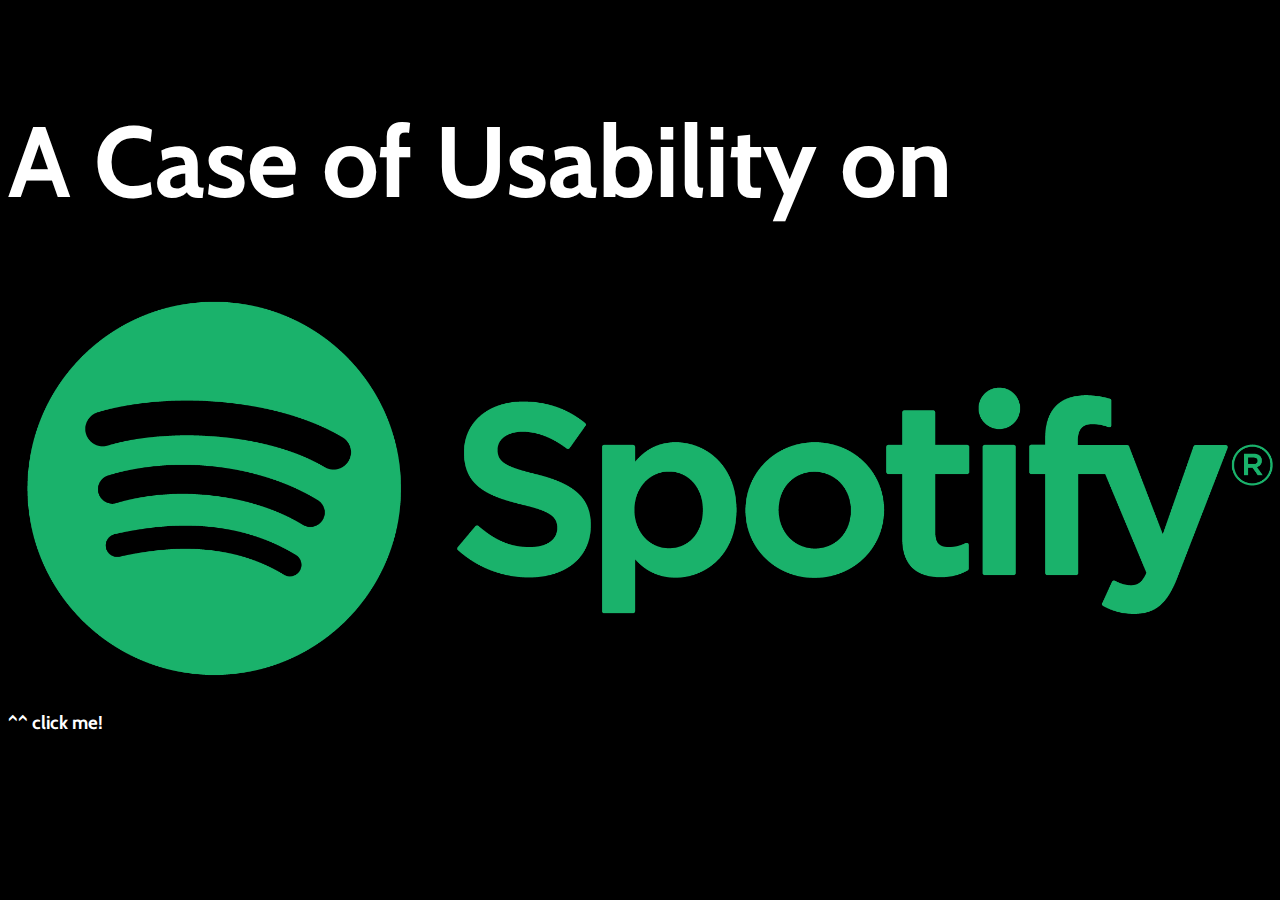
<file: index.html>
<!doctype html>
<html lang="en">
<head>
    <!-- meta tags, links to css, etc. -->
    <meta charset="utf-8">
    <meta name="viewport" content="width=device-width, initial-scale=1">
    <title>Spotify Usability</title>
    <link href="https://cdn.jsdelivr.net/npm/bootstrap@5.3.1/dist/css/bootstrap.min.css" rel="stylesheet" integrity="sha384-4bw+/aepP/YC94hEpVNVgiZdgIC5+VKNBQNGCHeKRQN+PtmoHDEXuppvnDJzQIu9" crossorigin="anonymous">
    <link rel="stylesheet" href="assets/css/home.css">
    <link href='https://fonts.googleapis.com/css?family=Cabin' rel='stylesheet'>
    <style>
        body {
            font-family: 'Cabin';
        }
    </style>
</head>
<body style="background-color: black;" >

    <!-- visible content goes here -->
    <!-- load javascript after the page elements render -->
    <script src="https://cdn.jsdelivr.net/npm/bootstrap@5.3.1/dist/js/bootstrap.bundle.min.js" integrity="sha384-HwwvtgBNo3bZJJLYd8oVXjrBZt8cqVSpeBNS5n7C8IVInixGAoxmnlMuBnhbgrkm" crossorigin="anonymous"></script>
    <script src="assets/js/main.js"></script>
    <div class="container" style="color:white;">
        <div class="row">
            <div class="col-lg-7 col-md-10 col-8 offset-lg-1" style="margin-top: 100px;
            margin-bottom: 20px;">
                <h1> A Case of Usability on</h1>
            </div>
        </div>
        <div class="row">
            <div class="col-lg-8 col-md-10 col-12 offset-lg-4 offset-md-2">
                <a href="body.html">                
                    <img src="assets/img/logo.png" class="img" alt="Spotify Logo">
                </a>
            </div>
        </div>
        <div class="row">
            <div class="col-12 offset-lg-10 offset-md-8 offset-8">
                <h3>^^ click me!
                </h3>
            </div>
        </div>
    </div>
</body>
</html>
</file>
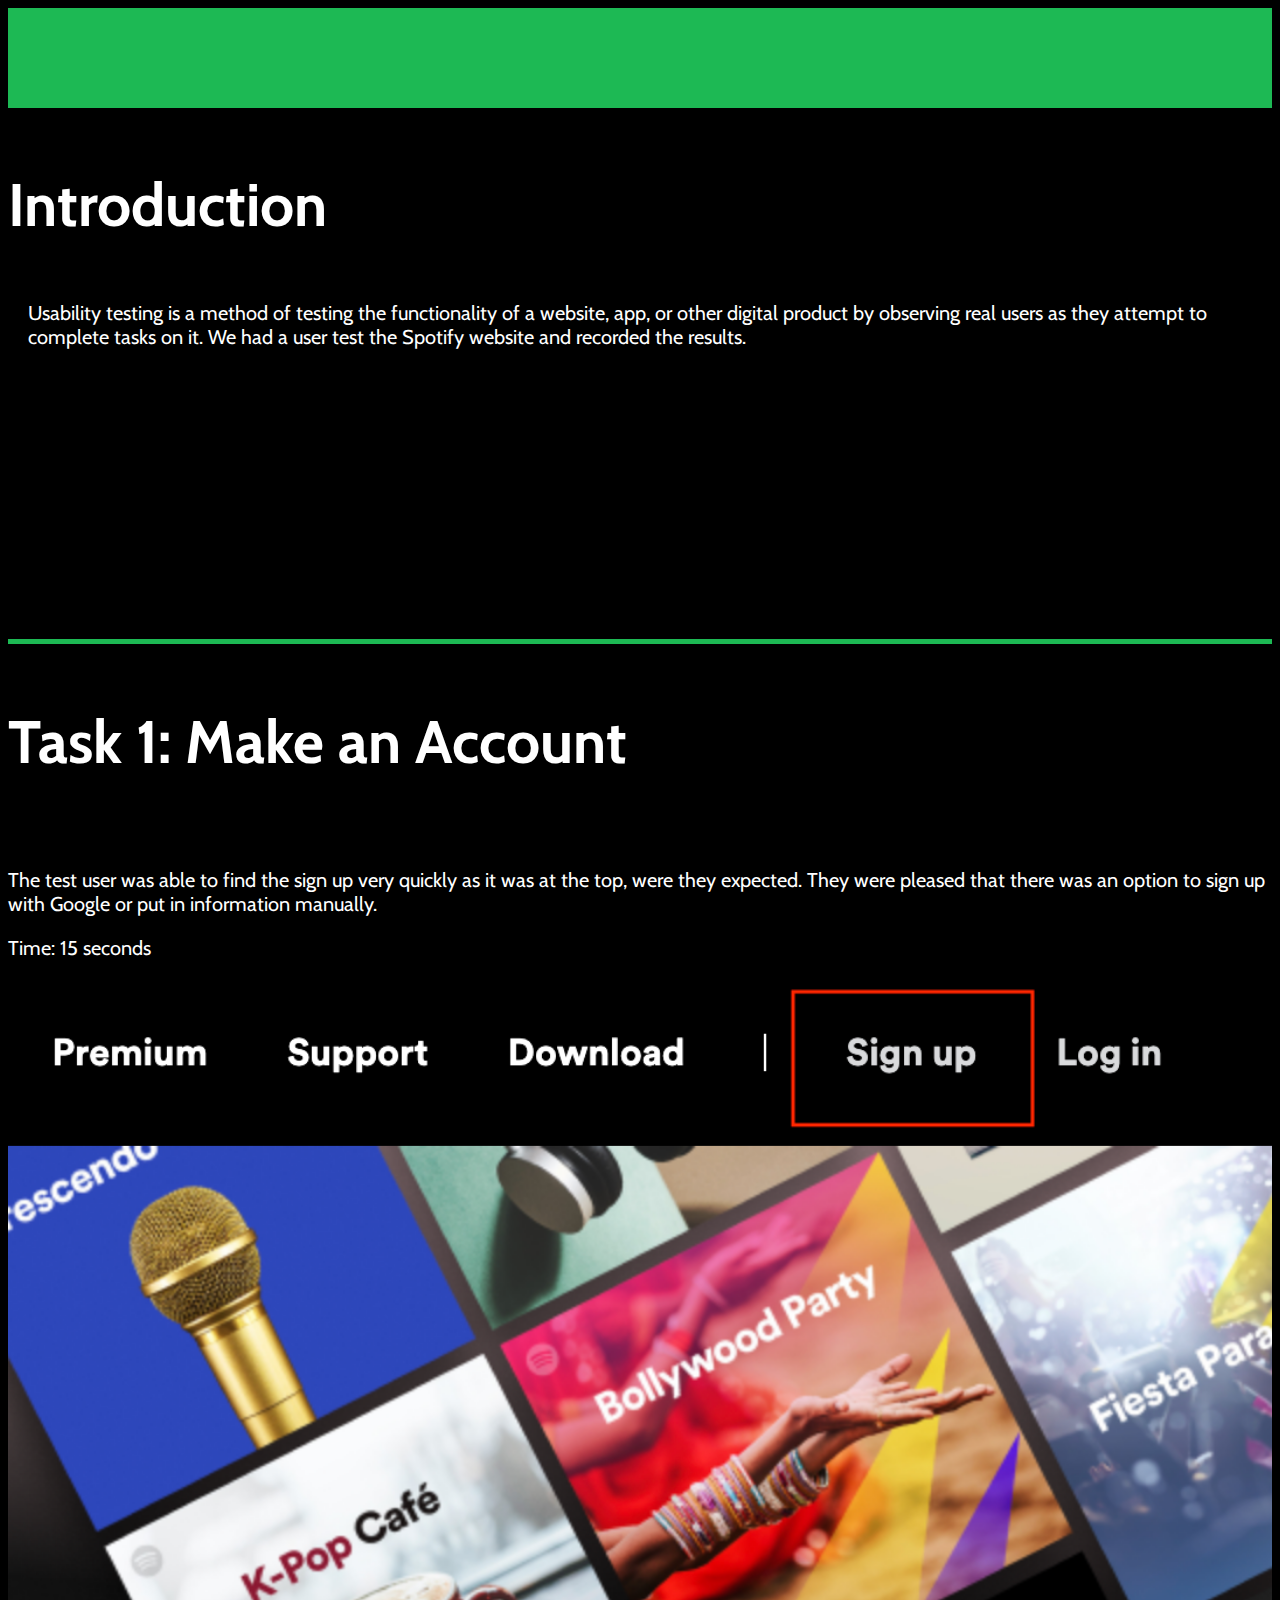
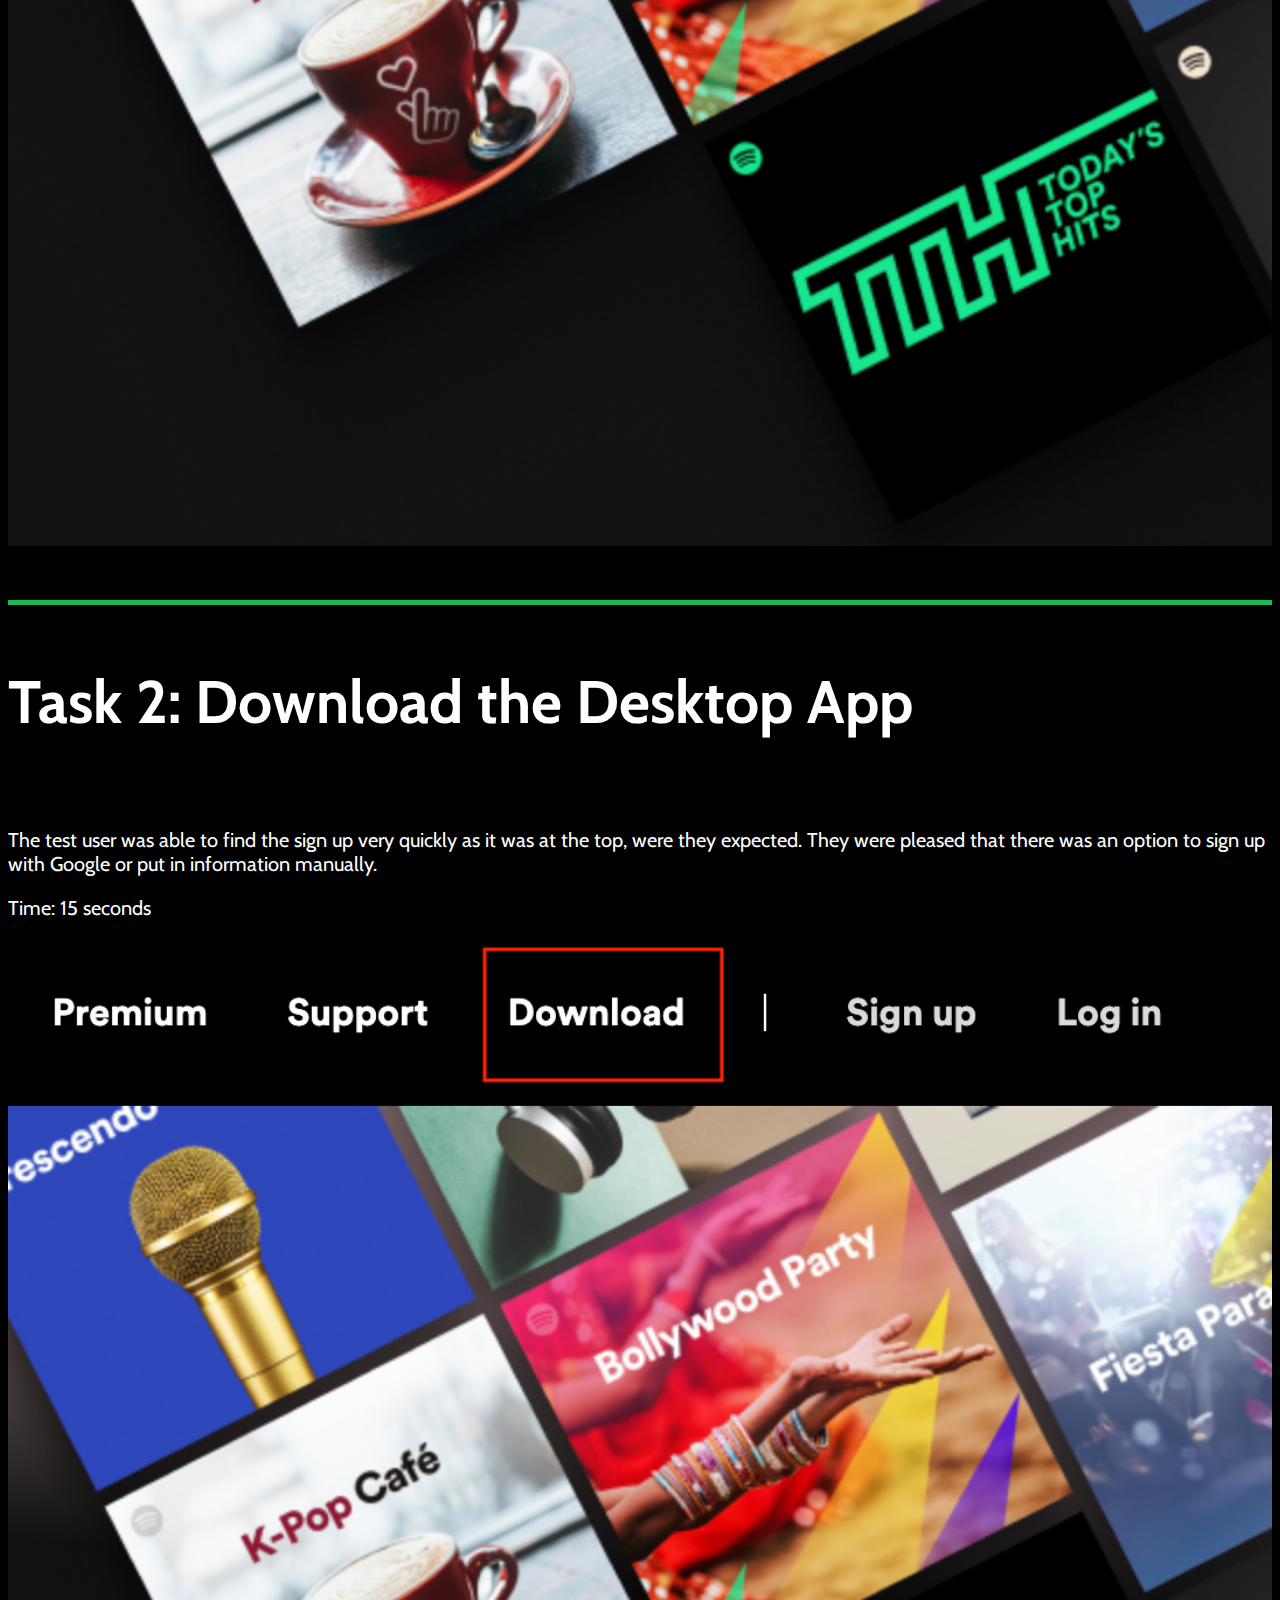
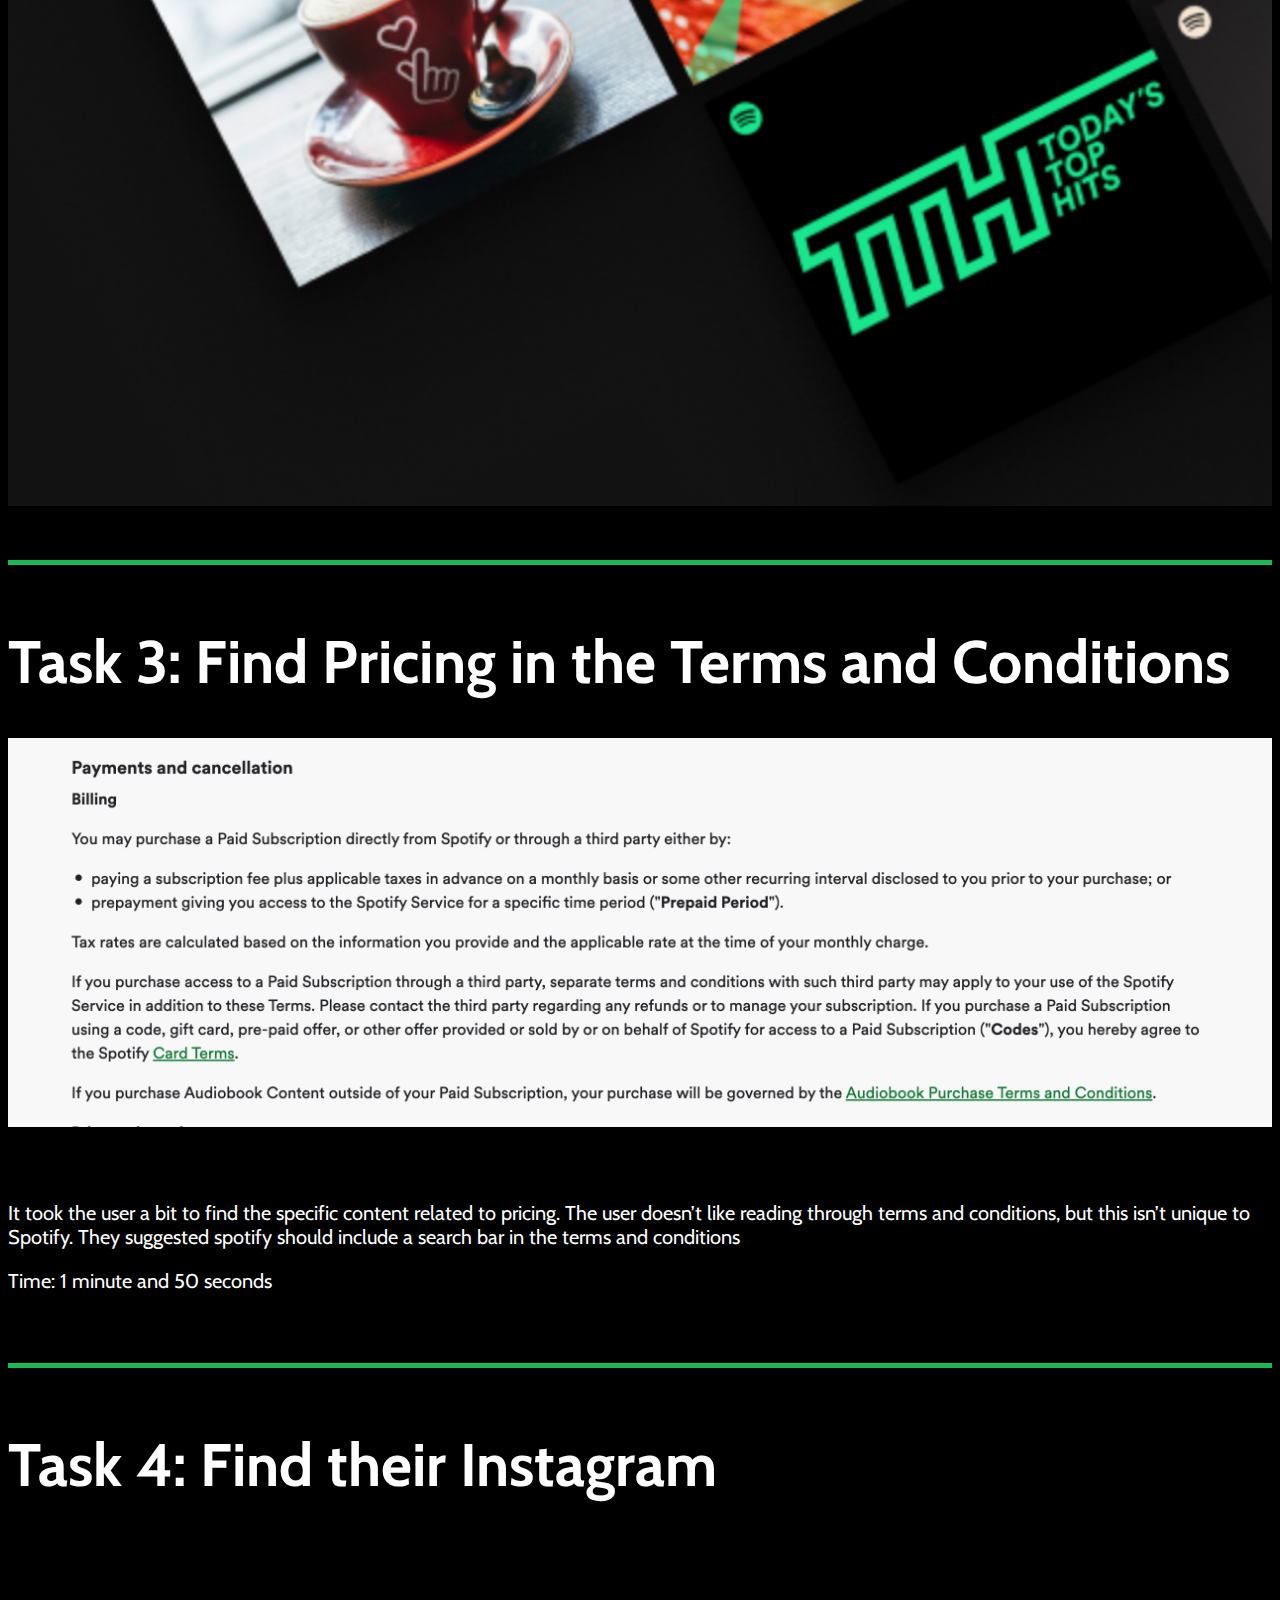
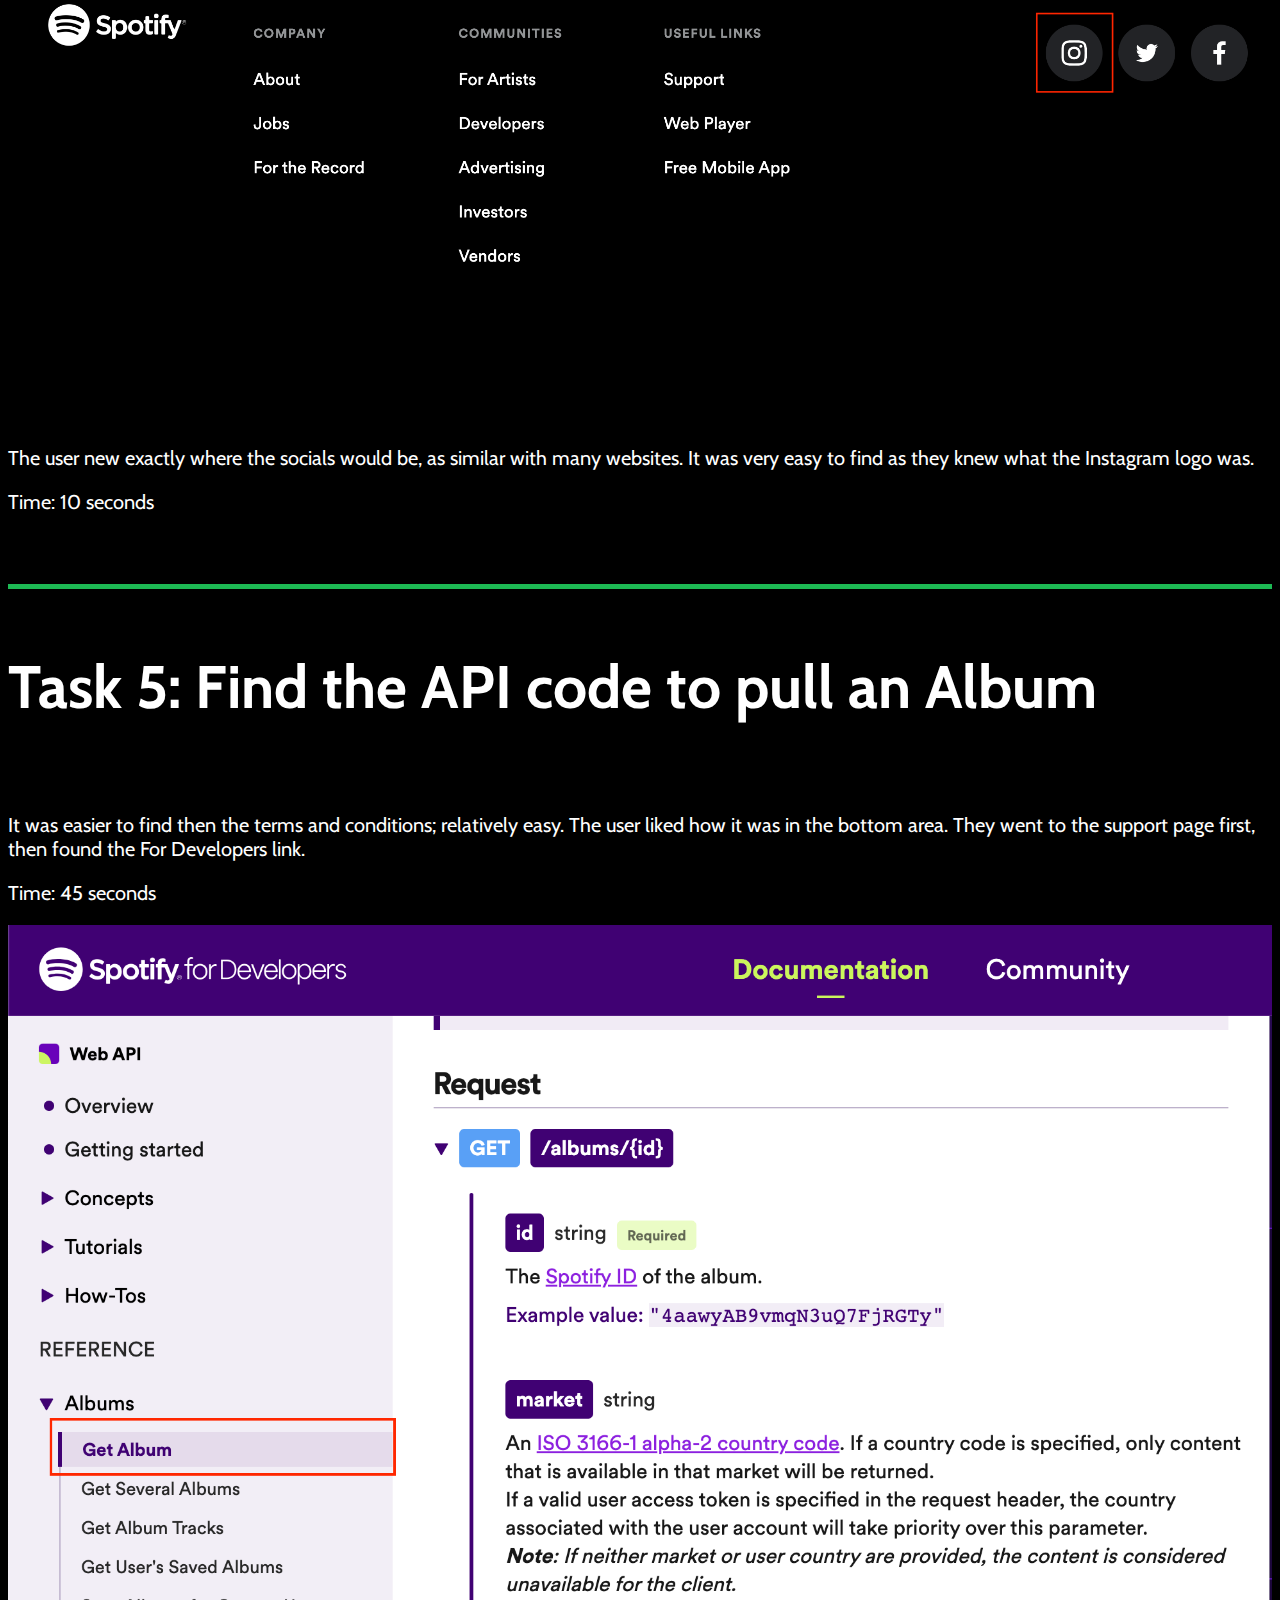
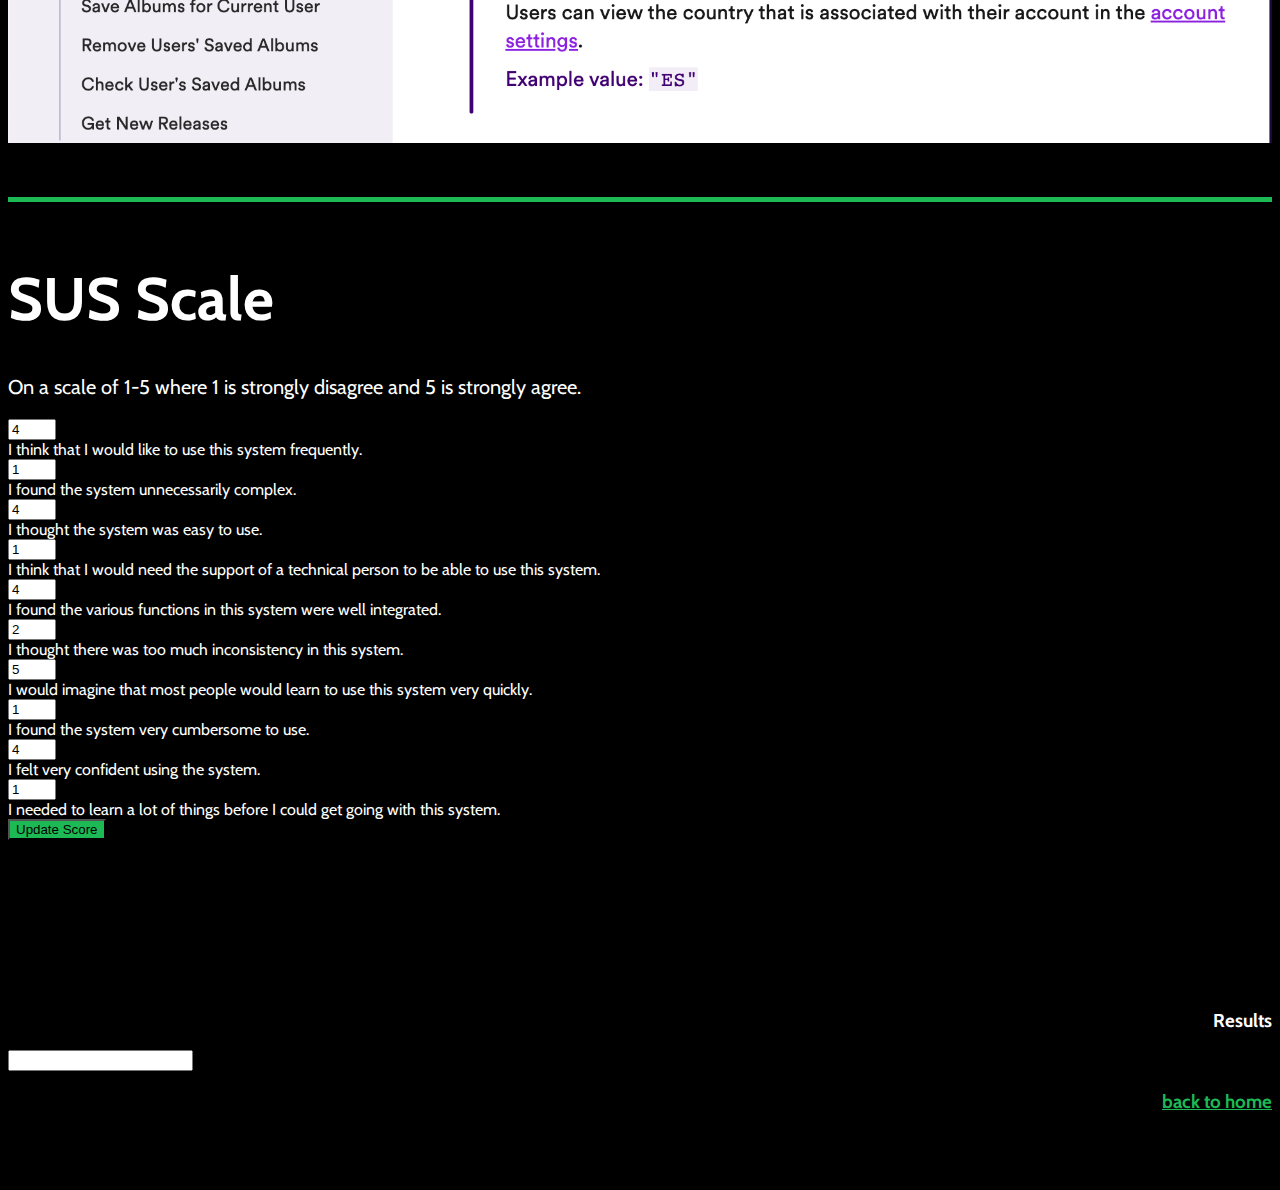
<file: body.html>
<!doctype html>
<html lang="en">
<head>
    <!-- meta tags, links to css, etc. -->
    <meta charset="utf-8">
    <meta name="viewport" content="width=device-width, initial-scale=1">
    <title>Spotify Usability</title>
    <link href="https://cdn.jsdelivr.net/npm/bootstrap@5.3.1/dist/css/bootstrap.min.css" rel="stylesheet" integrity="sha384-4bw+/aepP/YC94hEpVNVgiZdgIC5+VKNBQNGCHeKRQN+PtmoHDEXuppvnDJzQIu9" crossorigin="anonymous">
    <link rel="stylesheet" href="assets/css/body.css">
    <link href='https://fonts.googleapis.com/css?family=Cabin' rel='stylesheet'>
    <style>
        body {
            font-family: 'Cabin';
        }
    </style>
</head>
<body style="background-color: black; color:white;">
    <!-- visible content goes here -->
    <div style="background-color: #1DB954; padding: 50px;">
    </div>
    <div class="container">
        <div class="row" style="margin-bottom:200px; border-top:black">
            <div class="col-12 col-lg-10">
                <h1 style="padding-top: 20px;">Introduction</h1>
                <p style="padding:20px;">
                    Usability testing is a method of testing the functionality 
                    of a website, app, or other digital product by observing 
                    real users as they attempt to complete tasks on it. We had 
                    a user test the Spotify website and recorded the results.
                </p>
            </div>
        </div>
        <div class="row">
            <h1>Task 1: Make an Account</h1>
            <div class="col-12 col-lg-5 col-md-6 offset-lg-1">
                <p class="description">
                    The test user was able to find the sign up very quickly as 
                    it was at the top, were they expected. They were pleased 
                    that there was an option to sign up with Google or put in
                     information manually.
                </p>
                <p>
                    Time: 15 seconds
                </p>
            </div>
            <div class="col-12 col-lg-5 col-md-6">
                <img src="assets/img/sign-up.png" alt="Sign Up info">
            </div>
        </div>
        <div class="row">
            <h1>Task 2: Download the Desktop App</h1>
            <div class="col-12 col-lg-5 col-md-6 offset-lg-1">
                <p class="description">
                    The test user was able to find the sign up very quickly as 
                    it was at the top, were they expected. They were pleased 
                    that there was an option to sign up with Google or put in
                     information manually.
                </p>
                <p>
                    Time: 15 seconds
                </p>
            </div>
            <div class="col-12 col-lg-5 col-md-6">
                <img src="assets/img/download.png" alt="Download info">
            </div>
        </div>
        <div class="row">
            <h1>Task 3: Find Pricing in the Terms and Conditions</h1>
            <div class="col-12 col-lg-10 offset-lg-1"> 
                <img src="assets/img/pricing.png" alt="Pricing info">
            </div>
            <div class="col-12 col-lg-10 offset-lg-1">
                <p class="description">
                    It took the user a bit to find the specific content related
                     to pricing. The user doesn’t like reading through terms and 
                     conditions, but this isn’t unique to Spotify. They suggested 
                     spotify should include a search bar in the terms and conditions
                </p>
                <p>
                    Time: 1 minute and 50 seconds
                </p>
            </div>
        </div>
        <div class="row">
            <h1>Task 4: Find their Instagram</h1>
            <div class="col-12">
                <img src="assets/img/instagram.png" alt="Instagram info">
            </div>
            <div class="col-12 col-lg-10 offset-lg-1">
                <p class="description">
                    The user new exactly where the socials would be, as similar
                     with many websites. It was very easy to find as they knew 
                     what the Instagram logo was.
                </p>
                <p>
                    Time: 10 seconds
                </p>
            </div>
        </div>
        <div class="row">
            <h1>Task 5: Find the API code to pull an Album</h1>
            <div class="col-12 col-md-6 col-lg-4 offset-lg-1">
                <p class="description">
                    It was easier to find then the terms and conditions; relatively 
                    easy. The user liked how it was in the bottom area. They went 
                    to the support page first, then found the For Developers link.
                </p>
                <p>
                    Time: 45 seconds
                </p>
            </div>
            <div class="col-12 col-md-6 col-lg-7">
                <img src="assets/img/api-code.png" alt="API info">
            </div>
        </div>
        <div class="row">
            <h1> SUS Scale</h1>
            <p>On a scale of 1-5 where 1 is strongly disagree and 5 is strongly agree.</p>
            <div class="col-12 col-lg-5 col-md-8 offset-lg-1">
                <form action="#" id="susScale">
                    <div class="my-2 row"> 
                        <div class="col-2 col-lg-3 col-xl-2">
                            <input type="number" value="4" class="form-control" name="q1" id="q1" min="1" max="5" required="">
                        </div>
                        <div class="col-10 col-lg-9">
                            <label for="q1" class="form-label">
                                I think that I would like to use this system frequently.
                            </label>
                        </div>
                    </div>
                    <div class="my-2 row"> 
                        <div class="col-2 col-lg-3 col-xl-2">
                            <input type="number" value="1" class="form-control" name="q2" id="q2" min="1" max="5" required="">
                        </div>
                        <div class="col-10 col-lg-9">
                            <label for="q2" class="form-label">
                                I found the system unnecessarily complex.
                            </label>
                        </div>
                    </div>
                    <div class="my-2 row"> 
                        <div class="col-2 col-lg-3 col-xl-2">
                            <input type="number" value="4" class="form-control" name="q3" id="q3" min="1" max="5" required="">
                        </div>
                        <div class="col-10 col-lg-9">
                            <label for="q3" class="form-label">
                                I thought the system was easy to use.
                            </label>
                        </div>
                    </div>
                    <div class="my-2 row"> 
                        <div class="col-2 col-lg-3 col-xl-2">
                            <input type="number" value="1" class="form-control" name="q4" id="q4" min="1" max="5" required="">
                        </div>
                        <div class="col-10 col-lg-9">
                            <label for="q4" class="form-label">
                                I think that I would need the support of a technical person to be able to use this system.
                            </label>
                        </div>
                    </div>
                    <div class="my-2 row"> 
                        <div class="col-2 col-lg-3 col-xl-2">
                            <input type="number" value="4" class="form-control" name="q5" id="q5" min="1" max="5" required="">
                        </div>
                        <div class="col-10 col-lg-9">
                            <label for="q5" class="form-label">
                                I found the various functions in this system were well integrated.
                            </label>
                        </div>
                    </div>
                    <div class="my-2 row"> 
                        <div class="col-2 col-lg-3 col-xl-2">
                            <input type="number" value="2" class="form-control" name="q6" id="q6" min="1" max="5" required="">
                        </div>
                        <div class="col-10 col-lg-9">
                            <label for="q6" class="form-label">
                                I thought there was too much inconsistency in this system.
                            </label>
                        </div>
                    </div>
                    <div class="my-2 row"> 
                        <div class="col-2 col-lg-3 col-xl-2">
                            <input type="number" value="5" class="form-control" name="q7" id="q7" min="1" max="5" required="">
                        </div>
                        <div class="col-10 col-lg-9">
                            <label for="q7" class="form-label">
                                I would imagine that most people would learn to use this system very quickly.
                            </label>
                        </div>
                    </div>
                    <div class="my-2 row"> 
                        <div class="col-2 col-lg-3 col-xl-2">
                            <input type="number" value="1" class="form-control" name="q8" id="q8" min="1" max="5" required="">
                        </div>
                        <div class="col-10 col-lg-9">
                            <label for="q8" class="form-label">
                                I found the system very cumbersome to use.
                            </label>
                        </div>
                    </div>
                    <div class="my-2 row"> 
                        <div class="col-2 col-lg-3 col-xl-2">
                            <input type="number" value="4" class="form-control" name="q9" id="q9" min="1" max="5" required="">
                        </div>
                        <div class="col-10 col-lg-9">
                            <label for="q9" class="form-label">
                                I felt very confident using the system.
                            </label>
                        </div>
                    </div>
                    <div class="my-2 row"> 
                        <div class="col-2 col-lg-3 col-xl-2">
                            <input type="number" value="1" class="form-control" name="q10" id="q10" min="1" max="5" required="">
                        </div>
                        <div class="col-10 col-lg-9">
                            <label for="q10" class="form-label">
                                I needed to learn a lot of things before I could get going with this system.
                            </label>
                        </div>
                    </div>
                    <div class="my-2 row">
                        <div class="col-10 ">
                            <button type="submit" class="btn">Update Score</button>
                        </div>
                    </div>
                </form>
            </div>
            <div class="col-5 col-md-4 col-lg-4 offset-lg-1 results">
                <h3 style="text-align: right;"> Results </h3>
                <input type="number" step="any" class="form-control" id="result">
            </div>
            <a href="index.html" class="toHome">
                <h3 style="text-align: right;">back to home</h3>
            </a>
        </div>
    </div>
    <!-- load javascript after the page elements render -->
    <script src="https://cdn.jsdelivr.net/npm/bootstrap@5.3.1/dist/js/bootstrap.bundle.min.js" integrity="sha384-HwwvtgBNo3bZJJLYd8oVXjrBZt8cqVSpeBNS5n7C8IVInixGAoxmnlMuBnhbgrkm" crossorigin="anonymous"></script>
    <script src="assets/js/main.js"></script>
</body>
</html>
</file>
<file: assets/css/home.css>
/*small is default*/

.img{
    height:auto;
    width: 100%;
    border-radius: 50px;
    padding: 10px;
}

h1{
    font-size:60px;
}

.img:hover{
    background-color:#202020;
}



/*medium*/
@media (min-wdth: 768px){
    h1{
        font-size: 100px;
    }
}

/*large*/
@media (min-width: 992px){
    h1{
        font-size: 100px;
    }
}
</file>
<file: assets/css/body.css>
/*small is default*/
img{
    height:auto;
    width: 100%;
}

h1{
    font-size: 30px;
    padding-top: 20px;
}
.row{
    border-top: solid #1DB954 3px;
    padding-bottom: 10px;
}
.my-2{
    border-top: 0px;
    padding-bottom: 0px;
}
.description{
    padding-top:10px;
}
.btn{
    color:black;
    background-color: #1DB954;
}
.btn:hover{
    color:#1DB954
}
.toHome{
    color: #1DB954;
}
.toHome:hover{
    color: #00ff59;
}


/*medium*/
@media(min-width: 768px){
    h1{
        font-size: 40px;
        padding-top: 20px;
    }
    p{
        font-size: 15px;
    }
    .row{
        border-top: solid #1DB954 5px;
        padding-bottom: 30px;
    }
    .my-2{
        border-top: 0px;
        padding-bottom: 0px;
    }
    .results{
        padding-top:175px;
    }
}

/*large*/
@media(min-width: 992px){
    h1{
        font-size: 60px;
        padding-top: 20px;
    }
    p{
        font-size: 20px;
    }
    .row{
        border-top: solid #1DB954 5px;
        padding-bottom: 50px;
    }
    .my-2{
        border-top: 0px;
        padding-bottom: 0px;
    }
    .description{
        padding-top: 50px;
    }
    .results{
        padding-top:150px;
    }
}
</file>
